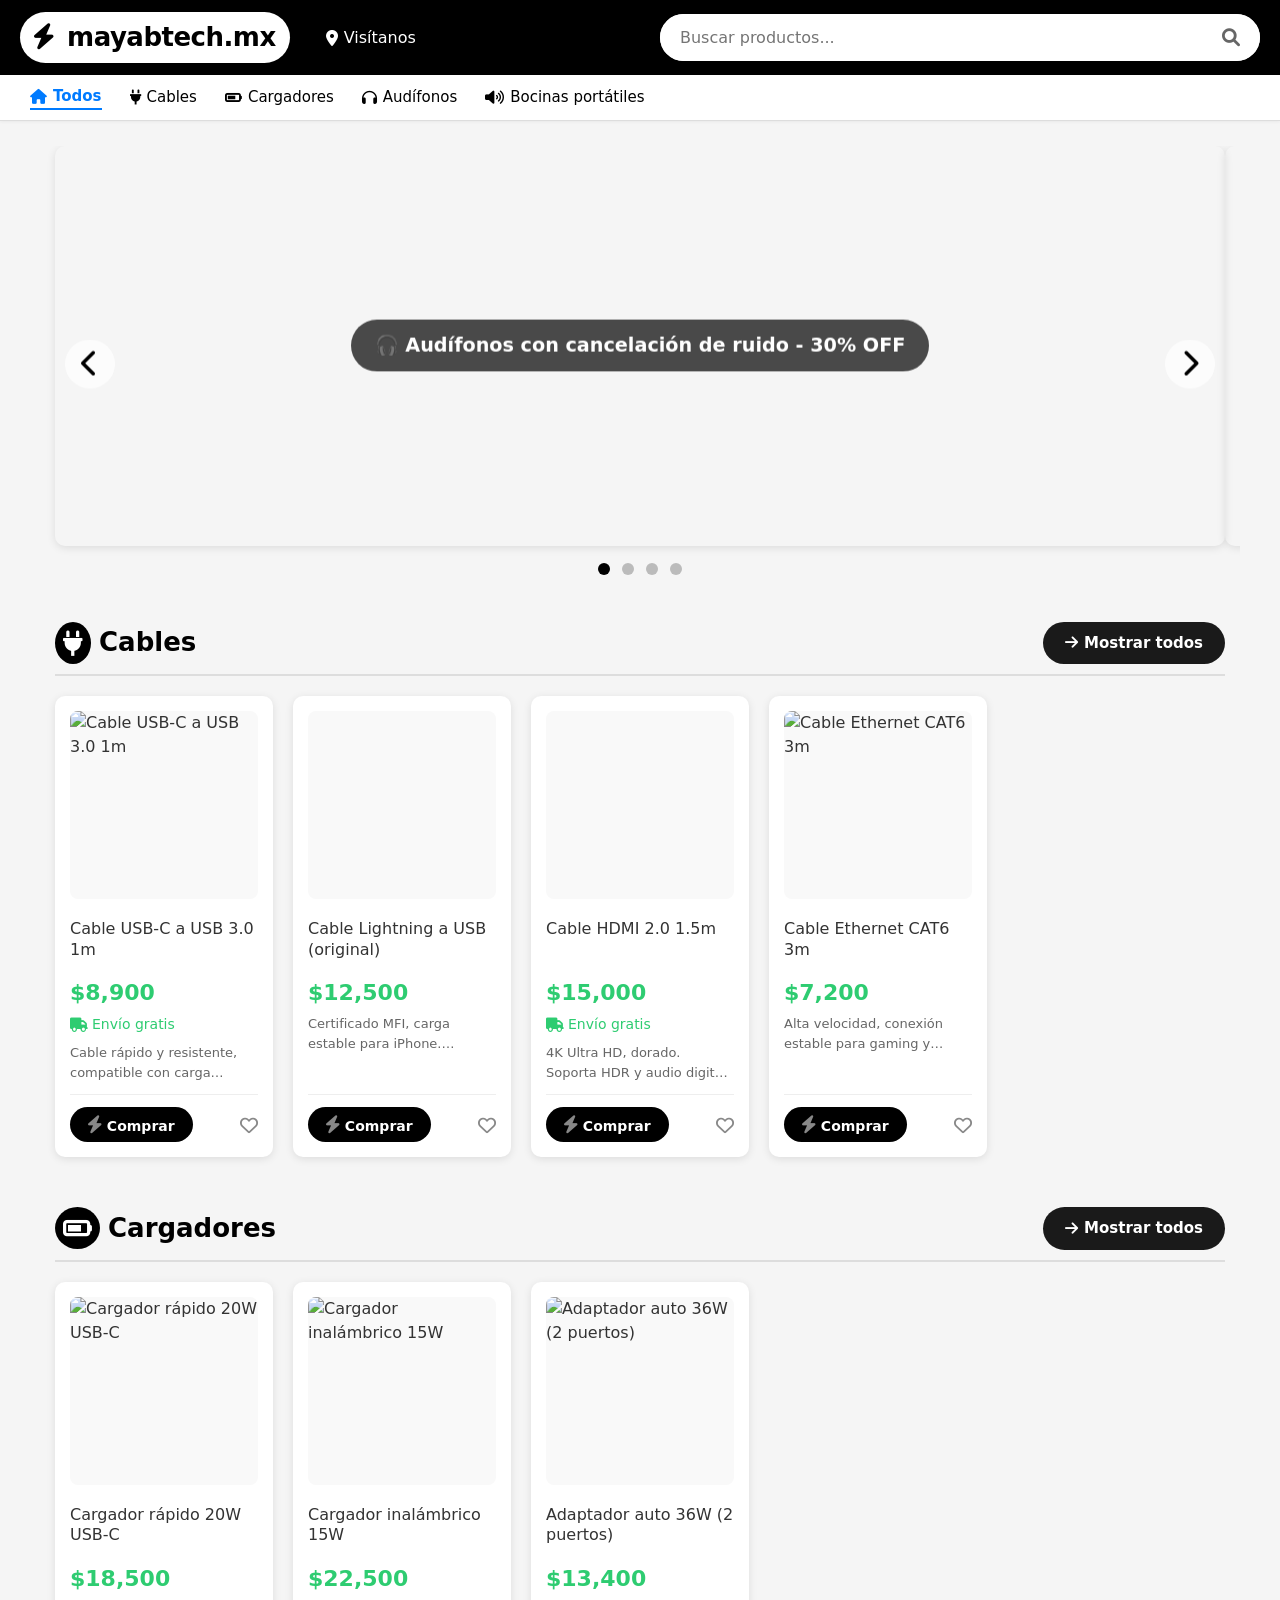
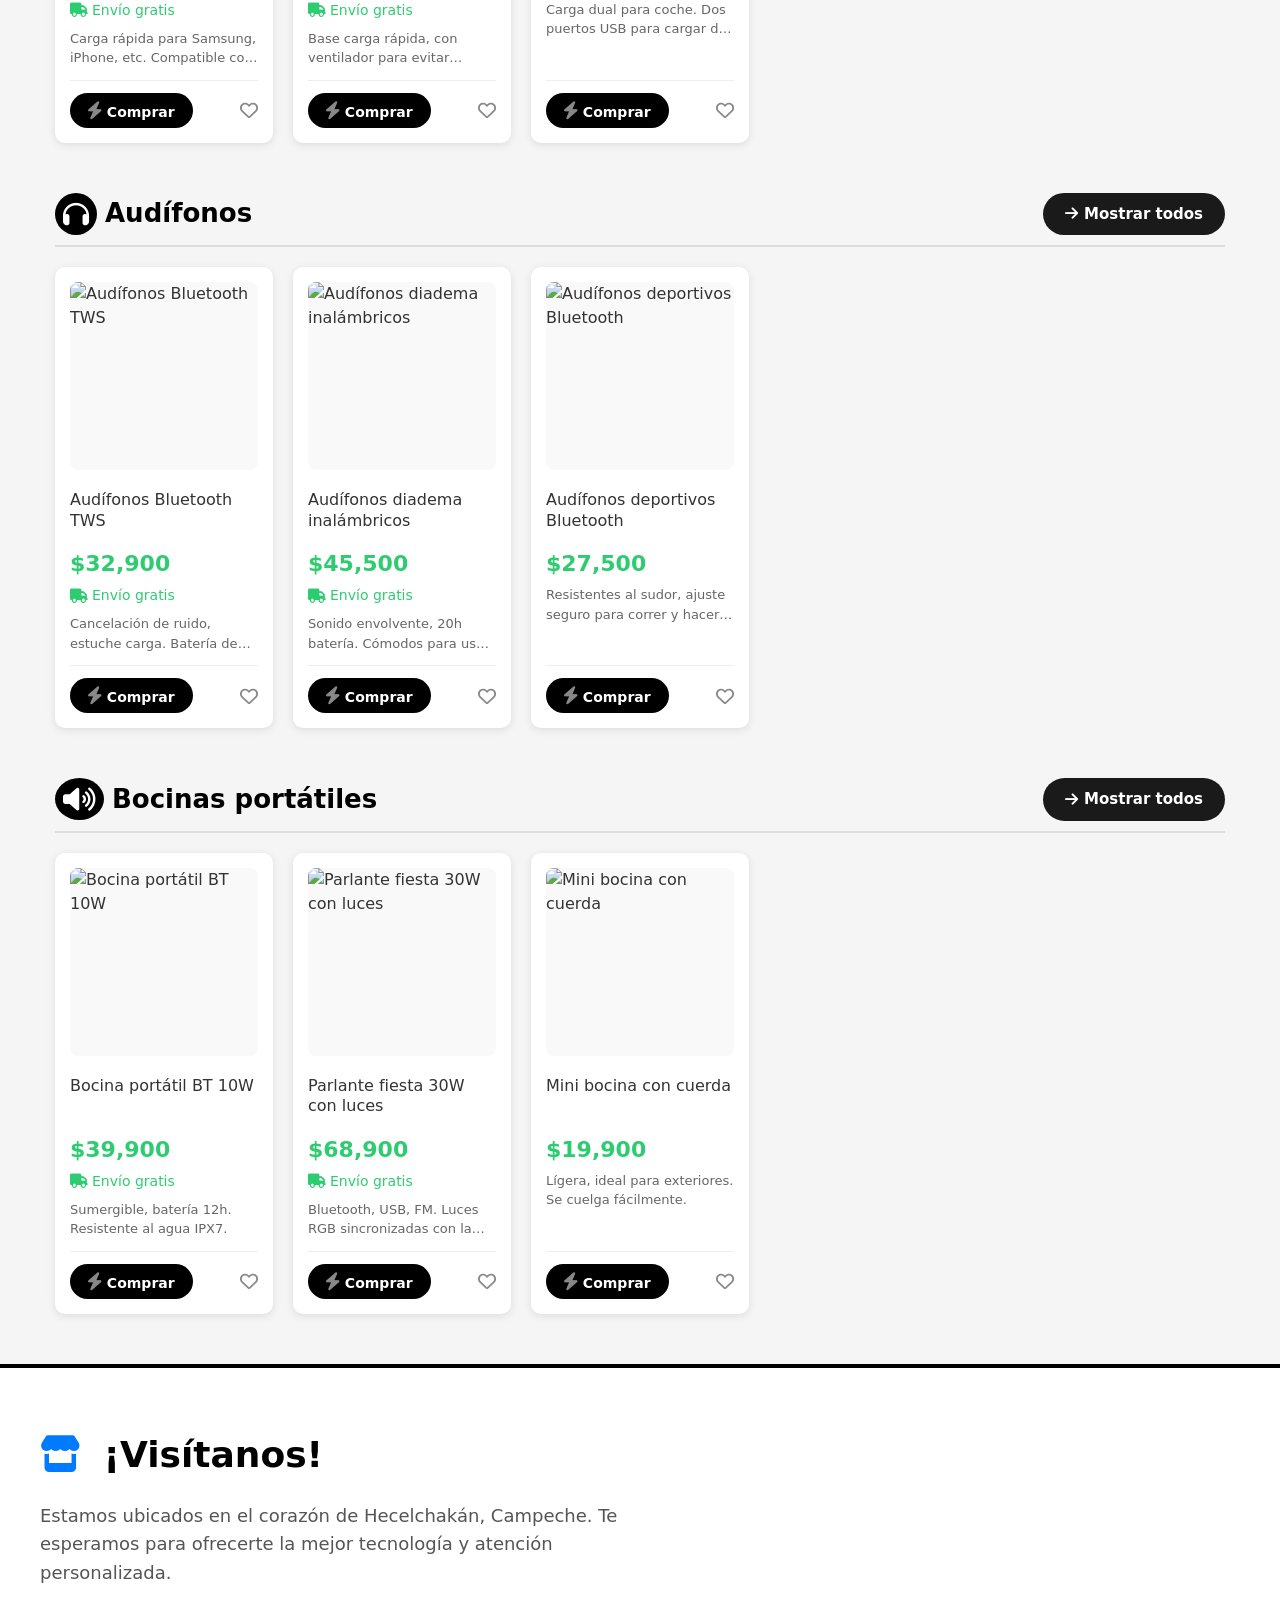
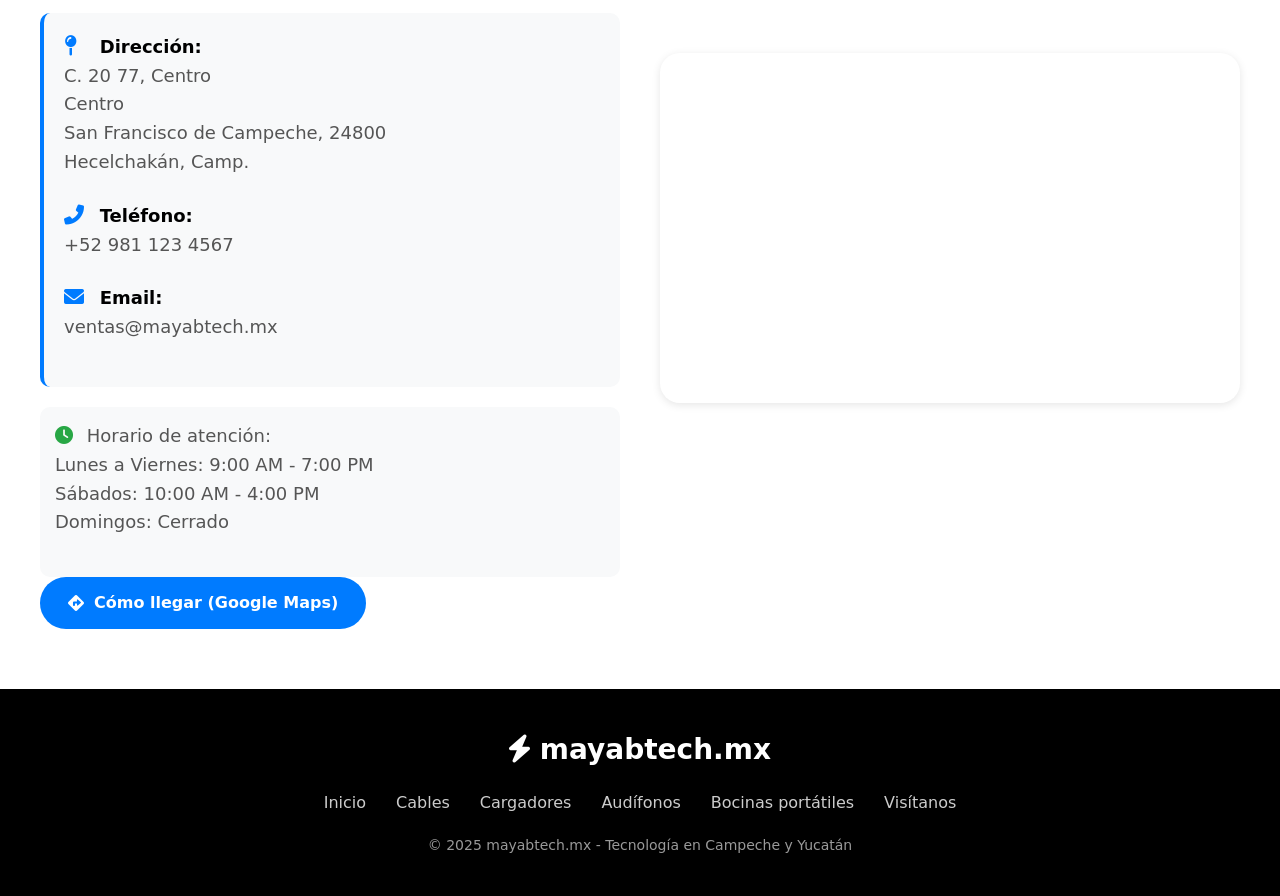
<file: index.html>
<!DOCTYPE html>
<html lang="es">
<head>
    <meta charset="UTF-8">
    <meta name="viewport" content="width=device-width, initial-scale=1.0">
    <title>mayabtech.mx · Tecnología en Campeche y Yucatán</title>
    <link rel="stylesheet" href="https://cdnjs.cloudflare.com/ajax/libs/font-awesome/6.0.0-beta3/css/all.min.css">
    <link rel="stylesheet" href="style.css">
</head>
<body>

<!-- ==================== HEADER ==================== -->
<header class="top-header">
    <div class="logo-area">
        <a href="index.html" class="logo" id="logo"><i class="fas fa-bolt"></i> mayabtech.mx</a>
        <a href="#visitanos" class="visit-link"><i class="fas fa-map-marker-alt"></i> Visítanos</a>
    </div>
    <div class="search-bar">
        <input type="text" id="searchInput" placeholder="Buscar productos...">
        <button id="searchButton"><i class="fas fa-search"></i></button>
    </div>
</header>

<!-- ==================== NAVEGACIÓN ==================== -->
<nav class="category-nav" id="categoryNav"></nav>

<!-- ==================== CARRUSEL ==================== -->
<section class="carousel-container" id="carousel">
    <div class="carousel-slides" id="carouselSlides"></div>
    <button class="carousel-btn prev" id="prevBtn"><i class="fas fa-chevron-left"></i></button>
    <button class="carousel-btn next" id="nextBtn"><i class="fas fa-chevron-right"></i></button>
    <div class="carousel-dots" id="carouselDots"></div>
</section>

<!-- ==================== PRODUCTOS ==================== -->
<main class="container" id="mainContainer"></main>

<!-- ==================== SECCIÓN VISÍTANOS ==================== -->
<section id="visitanos" class="visit-section">
    <div class="visit-container"></div>
</section>

<!-- ==================== FOOTER ==================== -->
<footer>
    <div class="footer-content"></div>
</footer>

<script src="script.js"></script>
</body>
</html>
</file>
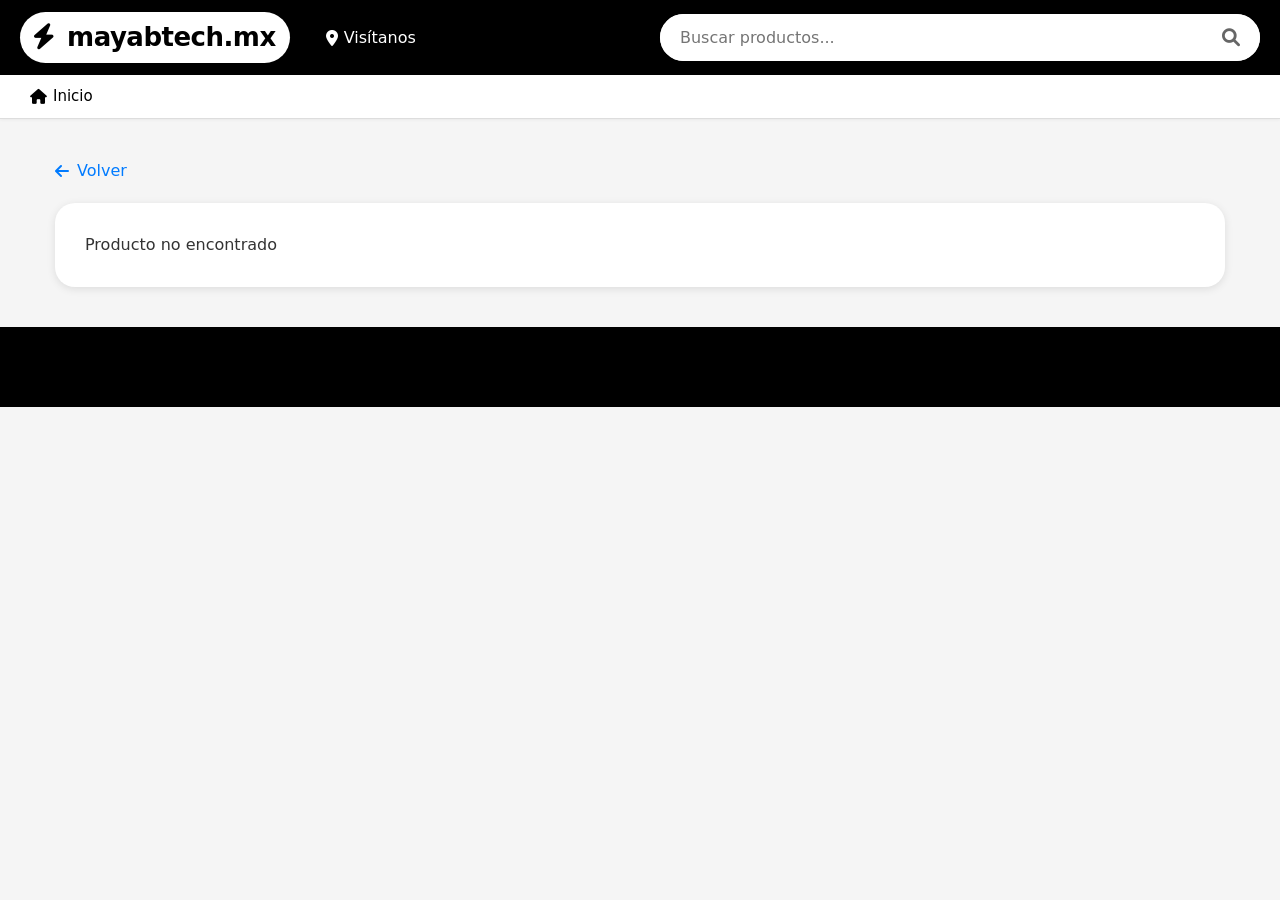
<file: producto.html>
<!DOCTYPE html>
<html lang="es">
<head>
    <meta charset="UTF-8">
    <meta name="viewport" content="width=device-width, initial-scale=1.0">
    <title>Detalle de producto · mayabtech.mx</title>
    <link rel="stylesheet" href="https://cdnjs.cloudflare.com/ajax/libs/font-awesome/6.0.0-beta3/css/all.min.css">
    <link rel="stylesheet" href="style.css">
</head>
<body>

<header class="top-header">
    <div class="logo-area">
        <a href="index.html" class="logo" id="logo"><i class="fas fa-bolt"></i> mayabtech.mx</a>
        <a href="index.html#visitanos" class="visit-link"><i class="fas fa-map-marker-alt"></i> Visítanos</a>
    </div>
    <div class="search-bar">
        <input type="text" id="searchInput" placeholder="Buscar productos...">
        <button id="searchButton"><i class="fas fa-search"></i></button>
    </div>
</header>

<nav class="category-nav" id="categoryNav"></nav>

<main class="container">
    <a href="javascript:history.back()" class="back-link">
        <i class="fas fa-arrow-left"></i> Volver
    </a>
    <div id="productDetail" class="product-detail">
        <p>Cargando producto...</p>
    </div>
</main>

<footer>
    <div class="footer-content"></div>
</footer>

<script>
    let CATEGORIAS = [];
    let PAGINA = { moneda: '$' };

    function getImageUrl(imageName) {
        if (!imageName) return 'https://via.placeholder.com/500x500?text=Sin+imagen';
        if (imageName.startsWith('http://') || imageName.startsWith('https://')) {
            return imageName;
        }
        return 'imagenes/' + imageName;
    }

    function getTagValue(parent, tagName) {
        if (!parent) return '';
        const element = parent.getElementsByTagName(tagName)[0];
        return element ? element.textContent : '';
    }

    async function loadConfigAndProduct() {
        try {
            const response = await fetch('config.xml');
            const xmlText = await response.text();
            const parser = new DOMParser();
            const xmlDoc = parser.parseFromString(xmlText, "text/xml");
            
            // Cargar categorías para el menú
            const categorias = xmlDoc.getElementsByTagName('categorias')[0];
            if (categorias) {
                const categoriaNodes = categorias.getElementsByTagName('categoria');
                CATEGORIAS = [];
                for (let cat of categoriaNodes) {
                    CATEGORIAS.push({
                        id: cat.getAttribute('id'),
                        nombre: getTagValue(cat, 'nombre'),
                        icono: getTagValue(cat, 'icono')
                    });
                }
            }
            
            // Cargar configuración de página
            const pagina = xmlDoc.getElementsByTagName('pagina')[0];
            PAGINA = {
                moneda: getTagValue(pagina, 'moneda') || '$'
            };
            
            // Construir menú
            const categoryNav = document.getElementById('categoryNav');
            categoryNav.innerHTML = '<a href="index.html"><i class="fas fa-home"></i> Inicio</a>';
            CATEGORIAS.forEach(cat => {
                const link = document.createElement('a');
                link.href = `categoria.html?cat=${cat.id}`;
                link.innerHTML = `<i class="fas ${cat.icono}"></i> ${cat.nombre}`;
                categoryNav.appendChild(link);
            });
            
            // Cargar producto específico
            const urlParams = new URLSearchParams(window.location.search);
            const productId = urlParams.get('id');
            
            const productos = xmlDoc.getElementsByTagName('producto');
            let product = null;
            
            for (let prod of productos) {
                if (prod.getAttribute('id') === productId) {
                    const imagenes = [];
                    const imgNodes = prod.getElementsByTagName('imagen');
                    for (let img of imgNodes) {
                        imagenes.push(img.textContent);
                    }
                    
                    const especificaciones = [];
                    const espNodes = prod.getElementsByTagName('especificacion');
                    for (let esp of espNodes) {
                        especificaciones.push(esp.textContent);
                    }
                    
                    product = {
                        id: prod.getAttribute('id'),
                        nombre: getTagValue(prod, 'nombre'),
                        categoria: getTagValue(prod, 'categoria'),
                        precio: parseInt(getTagValue(prod, 'precio')) || 0,
                        descripcion: getTagValue(prod, 'descripcion'),
                        imagenes: imagenes,
                        especificaciones: especificaciones,
                        envio_gratis: getTagValue(prod, 'envio_gratis') === 'true',
                        stock: parseInt(getTagValue(prod, 'stock')) || 0,
                        marca: getTagValue(prod, 'marca')
                    };
                    break;
                }
            }
            
            if (product) {
                renderProductDetail(product);
            } else {
                document.getElementById('productDetail').innerHTML = '<p>Producto no encontrado</p>';
            }
            
        } catch (error) {
            console.error('Error:', error);
        }
    }
    
    function renderProductDetail(product) {
        const imgSrc = product.imagenes && product.imagenes[0] 
            ? getImageUrl(product.imagenes[0])
            : 'https://via.placeholder.com/500x500?text=Sin+imagen';
        
        const specsList = product.especificaciones && product.especificaciones.length
            ? product.especificaciones.map(spec => 
                `<li><i class="fas fa-check-circle" style="color: #28a745; margin-right: 10px;"></i>${spec}</li>`
              ).join('')
            : '<li>No hay especificaciones disponibles</li>';
        
        const html = `
            <div class="product-detail-container">
                <div>
                    <img class="product-detail-image" src="${imgSrc}" alt="${product.nombre}" onerror="this.src='https://via.placeholder.com/500x500?text=Sin+imagen'">
                </div>
                <div class="product-detail-info">
                    <h1>${product.nombre}</h1>
                    <div class="product-detail-price">${PAGINA.moneda}${product.precio.toLocaleString()}</div>
                    
                    <div class="product-detail-description">
                        <p>${product.descripcion}</p>
                    </div>
                    
                    <div class="product-specs">
                        <h3><i class="fas fa-clipboard-list"></i> Especificaciones</h3>
                        <ul>
                            ${specsList}
                        </ul>
                    </div>
                    
                    <div class="product-detail-stock">
                        <i class="fas fa-box"></i> Stock disponible: ${product.stock} unidades
                    </div>
                    
                    ${product.envio_gratis ? 
                        '<div style="background: #d4edda; color: #155724; padding: 10px; border-radius: 5px; margin-bottom: 20px;"><i class="fas fa-truck"></i> Envío gratis a todo Campeche y Yucatán</div>' : 
                        ''
                    }
                    
                    <button class="btn-add-cart" onclick="alert('Carrito en desarrollo - Próximamente disponible')">
                        <i class="fas fa-shopping-cart"></i> Agregar al carrito
                    </button>
                </div>
            </div>
        `;
        
        document.getElementById('productDetail').innerHTML = html;
    }
    
    // Búsqueda rápida
    document.getElementById('searchButton')?.addEventListener('click', () => {
        const term = document.getElementById('searchInput').value.trim();
        if (term) {
            window.location.href = `index.html?search=${encodeURIComponent(term)}`;
        }
    });
    
    document.getElementById('searchInput')?.addEventListener('keypress', (e) => {
        if (e.key === 'Enter') {
            document.getElementById('searchButton').click();
        }
    });
    
    loadConfigAndProduct();
</script>
</body>
</html>
</file>
<file: style.css>
/* ============ VARIABLES GLOBALES ============ */
* {
    margin: 0;
    padding: 0;
    box-sizing: border-box;
    font-family: 'Segoe UI', Roboto, system-ui, sans-serif;
}
:root {
    --color-primario: #000000;
    --color-secundario: #1a1a1a;
    --color-fondo: #f5f5f5;
    --color-blanco: #ffffff;
    --color-texto: #333333;
    --color-precio: #2ecc71;
    --color-enlace: #007bff;
    --sombra-suave: 0 2px 8px rgba(0,0,0,0.1);
    --border-radius: 8px;
    --color-boton: #000000;
    --color-boton-hover: #333333;
}
body {
    background-color: var(--color-fondo);
    color: var(--color-texto);
    line-height: 1.5;
}
a {
    text-decoration: none;
    color: inherit;
}

/* ============ BARRA SUPERIOR ============ */
.top-header {
    background-color: var(--color-primario);
    padding: 12px 20px;
    display: flex;
    flex-wrap: wrap;
    align-items: center;
    justify-content: space-between;
    gap: 15px;
}
.logo-area {
    display: flex;
    align-items: center;
    gap: 20px;
}
.logo {
    font-size: 26px;
    font-weight: 700;
    letter-spacing: -0.5px;
    background: var(--color-blanco);
    color: var(--color-primario);
    padding: 6px 14px;
    border-radius: 40px;
    display: inline-block;
}
.logo i {
    color: var(--color-primario);
    margin-right: 5px;
}
.search-bar {
    flex: 1;
    max-width: 600px;
    display: flex;
    background: white;
    border-radius: 40px;
    overflow: hidden;
    box-shadow: var(--sombra-suave);
}
.search-bar input {
    flex: 1;
    border: none;
    padding: 14px 20px;
    font-size: 16px;
    outline: none;
}
.search-bar button {
    background: white;
    border: none;
    padding: 0 20px;
    font-size: 18px;
    color: #666;
    cursor: pointer;
    transition: 0.2s;
}
.search-bar button:hover {
    color: black;
}
.visit-link {
    color: white;
    font-weight: 500;
    display: flex;
    align-items: center;
    gap: 6px;
    padding: 8px 16px;
    border-radius: 40px;
    transition: 0.2s;
}
.visit-link:hover {
    background: rgba(255,255,255,0.1);
}

/* ============ MENÚ DE CATEGORÍAS ============ */
.category-nav {
    background-color: var(--color-blanco);
    padding: 10px 30px;
    box-shadow: 0 1px 3px rgba(0,0,0,0.05);
    display: flex;
    flex-wrap: wrap;
    gap: 28px;
    font-size: 15px;
    font-weight: 500;
    border-bottom: 1px solid #ddd;
}
.category-nav a {
    display: flex;
    align-items: center;
    gap: 6px;
    color: var(--color-primario);
    transition: 0.2s;
    cursor: pointer;
}
.category-nav a:hover {
    color: #007bff;
}
.category-nav a.active {
    color: #007bff;
    font-weight: 600;
    border-bottom: 2px solid #007bff;
}

/* ============ CARRUSEL ============ */
.carousel-container {
    max-width: 1200px;
    margin: 25px auto 20px;
    padding: 0 15px;
    position: relative;
    overflow: hidden;
    border-radius: var(--border-radius);
}
.carousel-slides {
    display: flex;
    transition: transform 0.7s ease-in-out;
}
.carousel-slide {
    min-width: 100%;
    box-sizing: border-box;
    border-radius: 10px;
    overflow: hidden;
    box-shadow: var(--sombra-suave);
    position: relative;
}
.carousel-slide img {
    width: 100%;
    height: 400px;
    object-fit: cover;
    display: block;
}
.slide-text {
    position: absolute;
    top: 50%;
    left: 50%;
    transform: translate(-50%, -50%);
    text-align: center;
    z-index: 2;
    width: 80%;
    max-width: 600px;
}
.slide-text a {
    display: inline-block;
    padding: 12px 24px;
    background: rgba(0,0,0,0.7);
    backdrop-filter: blur(4px);
    border-radius: 50px;
    color: white;
    font-weight: 600;
    font-size: 1.2rem;
    transition: 0.3s;
    text-decoration: none;
}
.slide-text a:hover {
    background: rgba(0,0,0,0.9);
    transform: scale(1.05);
}
.carousel-btn {
    position: absolute;
    top: 50%;
    transform: translateY(-50%);
    background: rgba(255,255,255,0.7);
    border: none;
    font-size: 28px;
    padding: 8px 16px;
    cursor: pointer;
    border-radius: 50%;
    transition: 0.2s;
    color: var(--color-primario);
    backdrop-filter: blur(4px);
    z-index: 10;
}
.carousel-btn:hover {
    background: white;
}
.prev { left: 25px; }
.next { right: 25px; }
.carousel-dots {
    text-align: center;
    margin-top: 12px;
}
.dot {
    display: inline-block;
    width: 12px;
    height: 12px;
    background: #bbb;
    border-radius: 50%;
    margin: 0 6px;
    cursor: pointer;
    transition: 0.2s;
}
.dot.active {
    background: var(--color-primario);
}

/* ============ PRODUCTOS ============ */
.container {
    max-width: 1200px;
    margin: 40px auto;
    padding: 0 15px;
}
.category-section {
    margin-bottom: 50px;
}
.category-header {
    display: flex;
    align-items: center;
    justify-content: space-between;
    margin-bottom: 20px;
    border-bottom: 2px solid #ddd;
    padding-bottom: 10px;
}
.category-header h2 {
    font-size: 26px;
    font-weight: 600;
    display: flex;
    align-items: center;
    gap: 8px;
    color: var(--color-primario);
}
.category-header h2 i {
    color: var(--color-blanco);
    background: var(--color-primario);
    padding: 8px;
    border-radius: 50%;
}
.view-all-link {
    background: var(--color-secundario);
    color: white;
    padding: 10px 22px;
    border-radius: 40px;
    font-weight: 600;
    font-size: 15px;
    transition: 0.2s;
    display: inline-flex;
    align-items: center;
    gap: 6px;
    cursor: pointer;
}
.view-all-link:hover {
    background: var(--color-primario);
}
.product-grid {
    display: grid;
    grid-template-columns: repeat(auto-fill, minmax(190px, 1fr));
    gap: 20px;
}
.product-card {
    background: var(--color-blanco);
    border-radius: 10px;
    overflow: hidden;
    box-shadow: var(--sombra-suave);
    transition: transform 0.2s, box-shadow 0.2s;
    padding: 15px;
    display: flex;
    flex-direction: column;
    cursor: pointer;
}
.product-card:hover {
    transform: translateY(-5px);
    box-shadow: 0 12px 20px rgba(0,0,0,0.12);
}
.product-img {
    width: 100%;
    aspect-ratio: 1/1;
    object-fit: contain;
    background: #f9f9f9;
    border-radius: 8px;
    margin-bottom: 12px;
    transition: 0.2s;
}
.product-title {
    font-size: 16px;
    font-weight: 500;
    margin: 8px 0 5px;
    color: var(--color-texto);
    line-height: 1.3;
    display: -webkit-box;
    -webkit-line-clamp: 2;
    -webkit-box-orient: vertical;
    overflow: hidden;
    min-height: 42px;
}
.product-price {
    font-size: 22px;
    font-weight: 700;
    color: var(--color-precio);
    margin: 10px 0 5px;
}
.product-shipping {
    color: var(--color-precio);
    font-size: 14px;
    font-weight: 500;
    display: flex;
    align-items: center;
    gap: 4px;
    margin-bottom: 8px;
}
.product-description {
    font-size: 13px;
    color: #666;
    margin-bottom: 12px;
    display: -webkit-box;
    -webkit-line-clamp: 2;
    -webkit-box-orient: vertical;
    overflow: hidden;
}
.product-footer {
    margin-top: auto;
    display: flex;
    justify-content: space-between;
    align-items: center;
    border-top: 1px solid #eee;
    padding-top: 12px;
}
.btn-buy {
    background: var(--color-boton);
    color: white;
    border: none;
    padding: 8px 18px;
    border-radius: 40px;
    font-weight: 600;
    font-size: 14px;
    cursor: pointer;
    transition: 0.2s;
}
.btn-buy:hover {
    background: var(--color-boton-hover);
}
.product-footer i {
    color: #888;
    font-size: 18px;
    cursor: pointer;
    transition: 0.2s;
}
.product-footer i:hover {
    color: #e0245e;
}

/* ============ PÁGINA DE DETALLE ============ */
.product-detail {
    background: var(--color-blanco);
    border-radius: 20px;
    padding: 30px;
    box-shadow: var(--sombra-suave);
    margin-bottom: 30px;
}
.product-detail-container {
    display: grid;
    grid-template-columns: 1fr 1fr;
    gap: 40px;
}
.product-detail-image {
    width: 100%;
    aspect-ratio: 1/1;
    object-fit: contain;
    background: #f9f9f9;
    border-radius: 20px;
}
.product-detail-info h1 {
    font-size: 32px;
    margin-bottom: 15px;
}
.product-detail-price {
    font-size: 36px;
    font-weight: 700;
    color: var(--color-precio);
    margin-bottom: 20px;
}
.product-detail-description {
    font-size: 16px;
    line-height: 1.6;
    color: #666;
    margin-bottom: 25px;
}
.product-specs {
    background: #f8f9fa;
    padding: 20px;
    border-radius: 10px;
    margin-bottom: 25px;
}
.product-specs h3 {
    margin-bottom: 15px;
    color: var(--color-primario);
}
.product-specs ul {
    list-style: none;
}
.product-specs li {
    padding: 8px 0;
    border-bottom: 1px solid #ddd;
}
.product-specs li:last-child {
    border-bottom: none;
}
.product-detail-stock {
    color: #28a745;
    font-weight: 600;
    margin-bottom: 20px;
}
.product-detail-stock i {
    margin-right: 5px;
}
.btn-add-cart {
    background: var(--color-primario);
    color: white;
    border: none;
    padding: 15px 30px;
    border-radius: 50px;
    font-size: 18px;
    font-weight: 600;
    cursor: pointer;
    transition: 0.2s;
    width: 100%;
}
.btn-add-cart:hover {
    background: var(--color-boton-hover);
}
.back-link {
    display: inline-flex;
    align-items: center;
    gap: 8px;
    margin-bottom: 20px;
    color: var(--color-enlace);
    font-weight: 500;
}

/* ============ BÚSQUEDA ============ */
.search-info {
    background: var(--color-blanco);
    padding: 15px 20px;
    border-radius: var(--border-radius);
    margin-bottom: 30px;
    box-shadow: var(--sombra-suave);
    display: flex;
    justify-content: space-between;
    align-items: center;
}
.clear-search {
    background: var(--color-secundario);
    color: white;
    padding: 8px 16px;
    border-radius: 40px;
    font-size: 14px;
    cursor: pointer;
    transition: 0.2s;
    border: none;
}
.clear-search:hover {
    background: var(--color-primario);
}
.no-results {
    text-align: center;
    padding: 60px 20px;
    background: var(--color-blanco);
    border-radius: var(--border-radius);
    font-size: 18px;
    color: #666;
}

/* ============ SECCIÓN VISÍTANOS ============ */
.visit-section {
    background: var(--color-blanco);
    padding: 60px 20px;
    margin-top: 40px;
    border-top: 4px solid var(--color-primario);
}
.visit-container {
    max-width: 1200px;
    margin: 0 auto;
    display: grid;
    grid-template-columns: 1fr 1fr;
    gap: 40px;
    align-items: center;
}
.visit-info h2 {
    font-size: 36px;
    font-weight: 700;
    margin-bottom: 20px;
    color: var(--color-primario);
}
.visit-info h2 i {
    color: #007bff;
    margin-right: 10px;
}
.visit-info p {
    font-size: 18px;
    line-height: 1.6;
    margin-bottom: 25px;
    color: #555;
}
.address {
    background: #f8f9fa;
    padding: 20px;
    border-radius: 10px;
    margin-bottom: 20px;
    border-left: 4px solid #007bff;
}
.address i {
    color: #007bff;
    width: 30px;
    font-size: 20px;
}
.address span {
    font-weight: 600;
    color: var(--color-primario);
}
.map-button {
    display: inline-flex;
    align-items: center;
    gap: 10px;
    background: #007bff;
    color: white;
    padding: 14px 28px;
    border-radius: 50px;
    font-weight: 600;
    font-size: 16px;
    transition: 0.2s;
    border: none;
    cursor: pointer;
}
.map-button:hover {
    background: #0056b3;
    transform: translateY(-2px);
}
.map-container {
    border-radius: 20px;
    overflow: hidden;
    box-shadow: var(--sombra-suave);
    height: 350px;
}
.map-container iframe {
    width: 100%;
    height: 100%;
    border: 0;
}
.visit-hours {
    margin-top: 20px;
    padding: 15px;
    background: #f8f9fa;
    border-radius: 10px;
}
.visit-hours i {
    color: #28a745;
    margin-right: 8px;
}

/* ============ PIE DE PÁGINA ============ */
footer {
    background-color: var(--color-primario);
    color: white;
    padding: 40px 20px;
    text-align: center;
}
.footer-content {
    max-width: 1200px;
    margin: 0 auto;
}
.footer-logo {
    font-size: 28px;
    font-weight: 700;
    margin-bottom: 20px;
}
.footer-links {
    display: flex;
    justify-content: center;
    gap: 30px;
    margin-bottom: 20px;
    flex-wrap: wrap;
}
.footer-links a {
    color: rgba(255,255,255,0.8);
    transition: 0.2s;
}
.footer-links a:hover {
    color: white;
}
.copyright {
    color: rgba(255,255,255,0.6);
    font-size: 14px;
}

/* ============ RESPONSIVE MEJORADO ============ */

/* Tablets y móviles grandes (hasta 900px) */
@media (max-width: 900px) {
    .top-header {
        flex-direction: column;
        align-items: stretch;
        gap: 10px;
    }
    .logo-area {
        justify-content: space-between;
        width: 100%;
    }
    .visit-link {
        padding: 8px 12px;
        font-size: 14px;
    }
    .search-bar {
        max-width: 100%;
        width: 100%;
    }
}

/* Móviles (hasta 600px) */
@media (max-width: 600px) {
    .top-header {
        padding: 10px;
    }
    .logo {
        font-size: 20px;
        padding: 4px 10px;
    }
    .visit-link {
        font-size: 13px;
        padding: 6px 10px;
    }
    .search-bar input {
        padding: 10px 12px;
        font-size: 14px;
    }
    .search-bar button {
        padding: 0 12px;
    }

    /* Carrusel más pequeño en móviles */
    .carousel-slide img {
        height: 250px;
    }
    .slide-text a {
        font-size: 1rem;
        padding: 8px 16px;
    }

    /* Menú de categorías horizontal con scroll */
    .category-nav {
        gap: 15px;
        padding: 8px 15px;
        font-size: 14px;
        overflow-x: auto;
        white-space: nowrap;
        -webkit-overflow-scrolling: touch;
        scrollbar-width: none;
    }
    .category-nav::-webkit-scrollbar {
        display: none;
    }

    /* Grid de productos a 2 columnas */
    .product-grid {
        grid-template-columns: repeat(2, 1fr);
        gap: 10px;
    }
    .product-card {
        padding: 10px;
    }
    .product-title {
        font-size: 14px;
        min-height: 36px;
    }
    .product-price {
        font-size: 18px;
    }
    .product-description {
        font-size: 12px;
    }
    .btn-buy {
        padding: 6px 12px;
        font-size: 12px;
    }

    /* Sección Visítanos en columna */
    .visit-container {
        grid-template-columns: 1fr;
    }
    .map-container {
        order: -1;
        height: 250px;
    }
    .visit-info h2 {
        font-size: 28px;
    }
    .visit-info p {
        font-size: 16px;
    }
}

/* Móviles muy pequeños (hasta 400px) */
@media (max-width: 400px) {
    .logo-area {
        flex-wrap: wrap;
        justify-content: center;
        gap: 8px;
    }
    .category-nav {
        gap: 12px;
        font-size: 13px;
    }
    .product-grid {
        gap: 8px;
    }
    .product-card {
        padding: 8px;
    }
}
</file>
